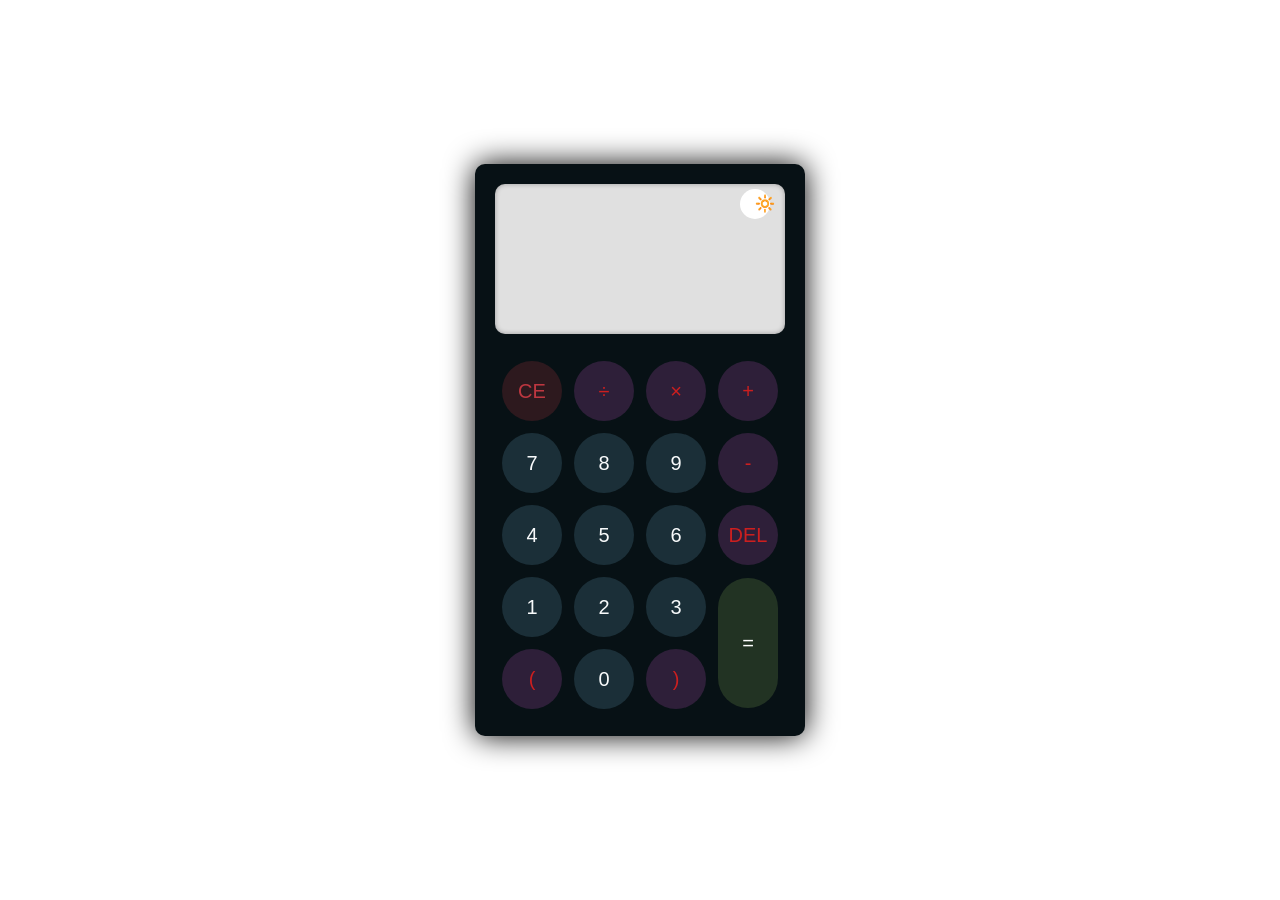
<file: CALCULATOR/index.html>
<!DOCTYPE html>
<html lang="en">
<head>
    <meta charset="UTF-8">
    <meta http-equiv="X-UA-Compatible" content="IE=edge">
    <meta name="viewport" content="width=device-width, initial-scale=1.0">
    <link rel="stylesheet" href="style.css">
    <title>Title</title>
</head>
<body>
    <div class="container">
        <div class="calculator dark">
            <div class="theme-toggler active">🔆
                <i class="toggler-icon"></i>
            </div>
            <div class="display-screen">
                <div id="display"></div>
            </div>
            <div class="buttons">
                <table>
                    <tr>
                        <td><button class="btn-operator" id="clear">CE</button></td>
                        <td><button class="btn-operator" id="/">&divide;</button></td>
                        <td><button class="btn-operator" id="x">&times;</button></td>
                        <td><button class="btn-operator" id="+">+</button></td>
                    </tr>
                    <tr>
                        <td><button class="btn-number" id="7">7</button></td>
                        <td><button class="btn-number" id="8">8</button></td>
                        <td><button class="btn-number" id="9">9</button></td>
                        <td><button class="btn-operator" id="-">-</button></td>
                    </tr>
                    <tr>
                        <td><button class="btn-number" id="4">4</button></td>
                        <td><button class="btn-number" id="5">5</button></td>
                        <td><button class="btn-number" id="6">6</button></td>
                        <td><button class="btn-operator" id="backspace">DEL</button></td>
                    </tr>
                    <tr>
                        <td><button class="btn-number" id="1">1</button></td>
                        <td><button class="btn-number" id="2">2</button></td>
                        <td><button class="btn-number" id="3">3</button></td>
                        <td rowspan="2"><button class="btn-equal" id="equal">=</button></td>
                    </tr>
                    <tr>
                        <td><button class="btn-operator" id="(">(</button></td>
                        <td><button class="btn-number" id="0">0</button></td>
                        <td><button class="btn-operator" id=")">)</button></td>
                    </tr>
                </table>
            </div>
        </div>
    </div>
    <script src="script.js"></script>
</body>
</html>
</file>
<file: CALCULATOR/style.css>
* {
    padding: 0;
    margin: 0;
    box-sizing:border-box;
    outline: 0;
    transition: all 0.5s ease;
}

body {
    font-family: sans-serif;
}

a {
    text-decoration: none;
    color: #fff;
}


.container {
    height: 100vh;
    width: 100vw;
    display: grid;
    place-items: center;
}

.calculator {
    position:fixed;
    height: auto;
    width: auto;
    padding: 20px;
    border-radius: 10px;
    box-shadow: 0 0 30px #000;
}

.theme-toggler {
    position: absolute;
    top: 30px;
    right: 30px;
    color: #fff;
    cursor: pointer;
    z-index: 1;
}

.theme-toggler.active {
    color: #333;
}

.theme-toggler.active::before {
    background-color: #fff;
}

.theme-toggler::before {
    content: '';
    height: 30px;
    width: 30px;
    position: absolute;
    top: 50%;
    transform: translate(-50%, -50%);
    border-radius: 50%;
    background-color: #333;
    z-index: -1;
}

#display {
    margin: 0 10px;
    height: 150px;
    width: auto;
    max-width: 270px;
    display: flex;
    align-items: flex-end;
    justify-content: flex-end;
    font-size: 30px;
    margin-bottom: 20px;
    overflow-x: scroll;
  }

#display::-webkit-scrollbar {
    display: block;
    height: 3px;
}

button {
    height: 60px;
    width: 60px;
    border: 0;
    border-radius: 30px;
    margin: 5px;
    font-size: 20px;
    cursor: pointer;
    transition: all 200ms ease;
}

button:hover {
    transform: scale(1.1);
}

button#equal {
    height: 130px;
}

/* light theme */
.display-screen {
    background-color: #e0e0e0;
    text-align: left;
    border-radius: 10px;
    box-shadow: inset 0 0 5px #00000050;
    margin-bottom: 10px;
}
.calculator {
    background-color: #fff;
}

.calculator #display {
    color: #0a1e23;
    font-weight: 500;
    font-size: 50px;
}

.calculator button#clear {
    background-color: #ffd5d8;
    color: #fc4552;
}

.calculator button.btn-number {
    background-color: #c3eaff;
    color: #000000;
}

.calculator button.btn-operator {
    background-color: #90e1ec;
    color: #830e2b;
  }
  
  .calculator button.btn-equal {
    background-color: #adf9e7;
    color: #000;
  }

  /* dark theme */

  .calculator.dark {
    background-color: #071115;
  }

  .calculator.dark #display {
    color: #f8fafb;
  }

  .calculator.dark button#clear {
    background-color: #2d191e;
    color: #bd3740;
  }

  .calculator.dark button.btn-number {
    background-color: #1b2f38;
    color: #f8fafb;
  }

  .calculator.dark button.btn-operator {
    background-color: #2e1f39;
    color: #cc1f1f;
  }
  
  .calculator.dark button.btn-equal {
    background-color: #223323;
    color: #ffffff;
  }
</file>
